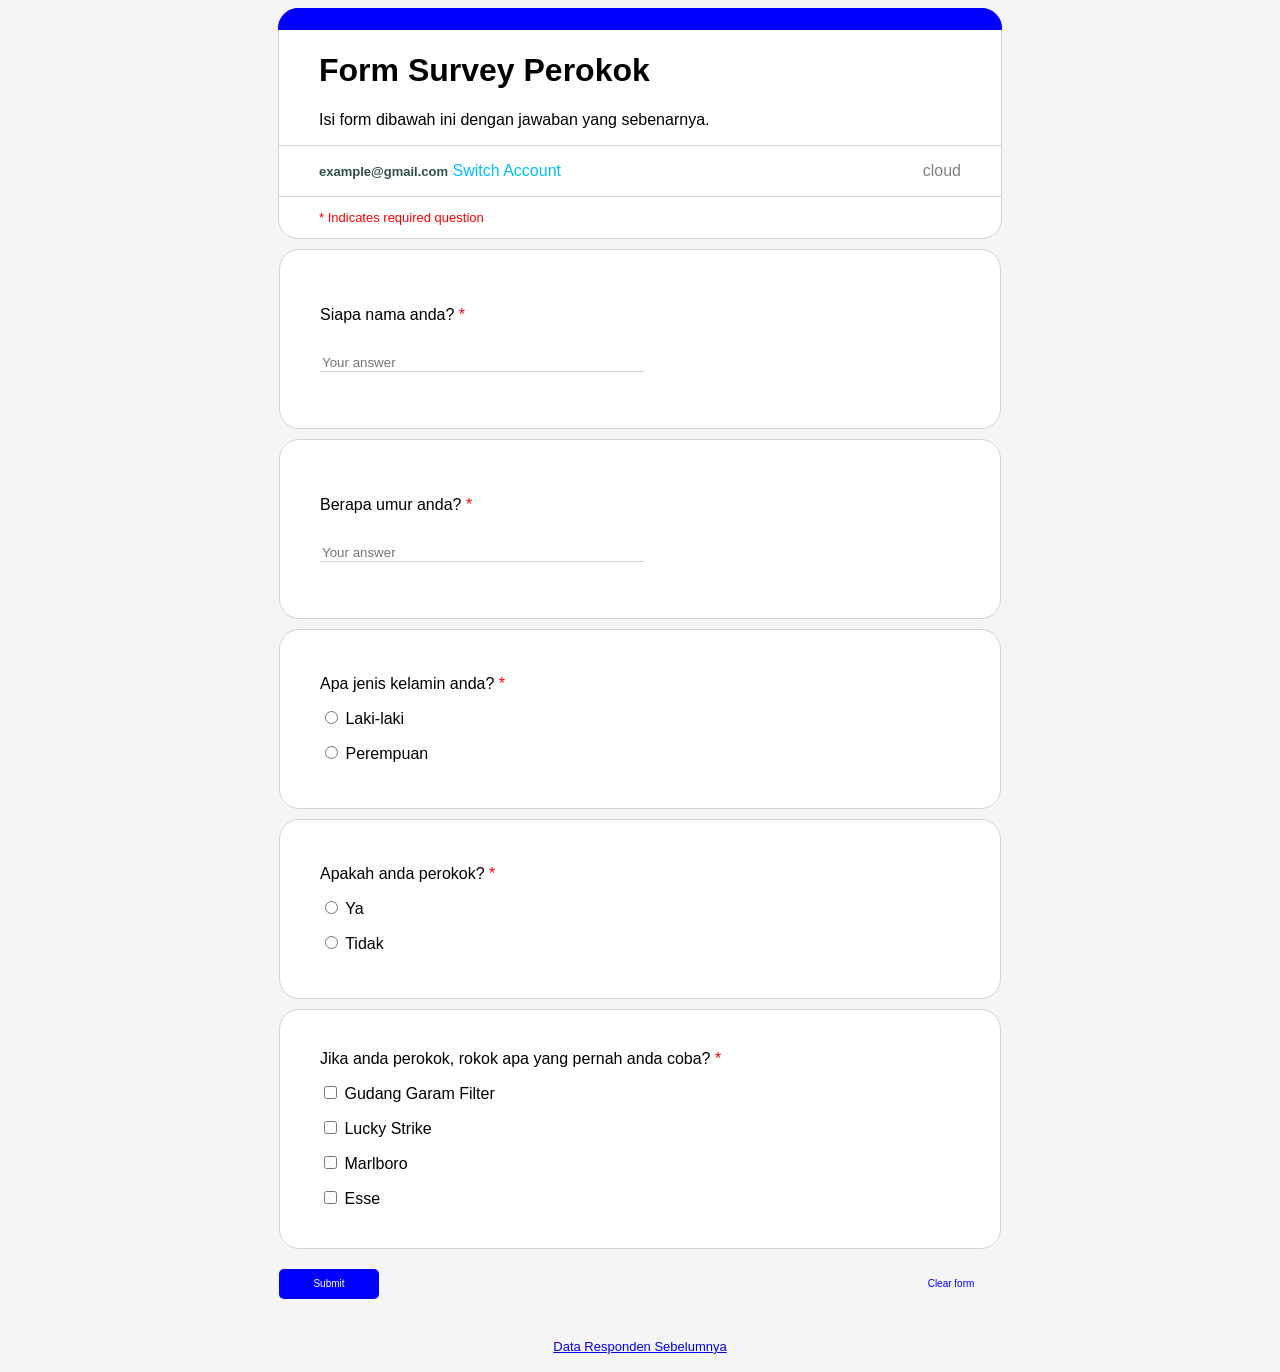
<file: index.html>
<!DOCTYPE html>
<html lang="en">
<head>
    <meta charset="UTF-8">
    <meta name="viewport" content="width=device-width, initial-scale=1.0">
    <title>Form Survey Perokok</title>
    <link rel="stylesheet" href="style.css">
</head>
<body>
    <header>
        <div class="heading">
            <div class="accent"></div>
            <h1 style="padding: 0 40px;">Form Survey Perokok</h1>
            <p style="padding: 0 40px;">Isi form dibawah ini dengan jawaban yang sebenarnya.</p>
            <div class="email">
                <p><b style="color: darkslategray; font-size: small;">example@gmail.com</b> <span style="color: deepskyblue;">Switch Account</span></p>
                <p style="color: gray;">cloud</p>
            </div>
            <p style="color: red; padding: 0 40px; font-size: small;">* Indicates required question</p>
        </div>
    </header>
    <div class="container">
        <form action="data.html" id="form-perokok">
            <div class="short">
                <label for="nama">Siapa nama anda? <span class="red">*</span></label>
                <input type="text" name="nama" id="nama" placeholder="Your answer">
            </div>
            <div class="short">
                <label for="umur">Berapa umur anda? <span class="red">*</span></label>
                <input type="number" name="umur" id="umur" placeholder="Your answer">
            </div>
            <div class="radio">
                <label for="m">Apa jenis kelamin anda? <span class="red">*</span></label>
                <div class="choice">
                    <input type="radio" name="gender" value="m" id="m">
                    <label for="m">Laki-laki</label>    
                </div>
                <div class="choice">
                    <input type="radio" name="gender" value="f" id="f">
                    <label for="f">Perempuan</label>
                </div>
            </div>
            <div class="radio">
                <label for="y">Apakah anda perokok? <span class="red">*</span></label>
                <div class="choice">
                    <input type="radio" name="smoke" value="y" id="y">
                    <label for="y">Ya</label>
                </div>
                <div class="choice">
                    <input type="radio" name="smoke" value="n" id="n">
                    <label for="n">Tidak</label>
                </div>
            </div>
            <div class="multi">
                <label for="gg">Jika anda perokok, rokok apa yang pernah anda coba? <span class="red">*</span></label>
                <div class="choice">
                    <input type="checkbox" name="cigs" id="gg">
                    <label for="gg">Gudang Garam Filter</label>
                </div>
                <div class="choice">
                    <input type="checkbox" name="cigs" id="ls">
                    <label for="ls">Lucky Strike</label>
                </div>
                <div class="choice">
                    <input type="checkbox" name="cigs" id="mb">
                    <label for="mb">Marlboro</label>
                </div>
                <div class="choice">
                    <input type="checkbox" name="cigs" id="es">
                    <label for="es">Esse</label>
                </div>
            </div>
            <div class="submit-reset">
                <button type="submit">Submit</button>
                <button type="reset">Clear form</button>
            </div>
        </form>
    </div>
    <div>
        <a href="data.html">Data Responden Sebelumnya</a>
    </div>

    <script>
        const form = document.getElementById("form-perokok")
        const storage = []

        form.addEventListener("submit", (event) => {
            event.preventDefault()
            const response = event.target
            window.localStorage.setItem("respondent", response)
        })
    </script>
</body>
</html>
</file>
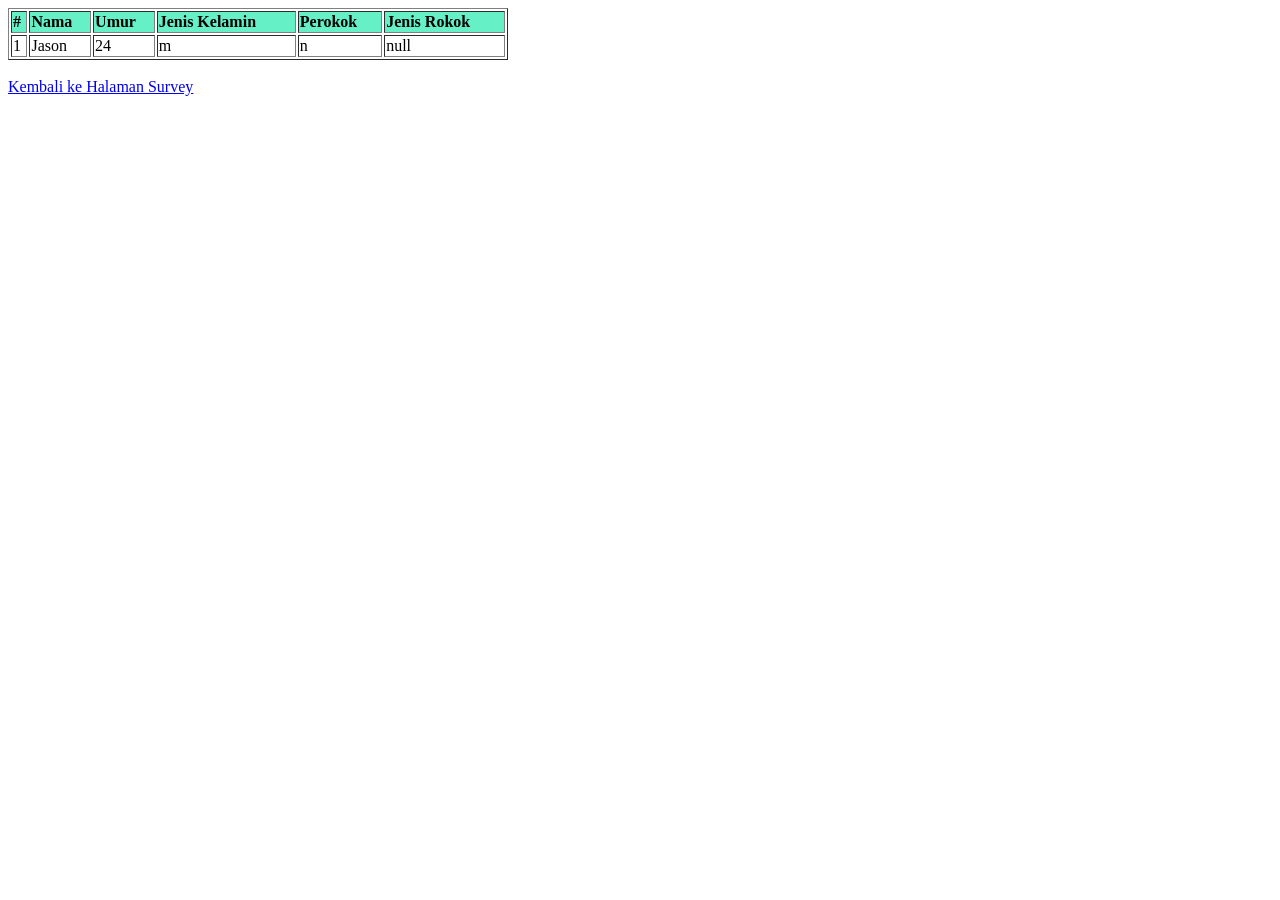
<file: data.html>
<!DOCTYPE html>
<html lang="en">
<head>
    <meta charset="UTF-8">
    <meta name="viewport" content="width=device-width, initial-scale=1.0">
    <title>Document</title>
</head>
<body>
    <div>
        <table border="1" width="500px">
            <thead bgcolor="65F0C5">
                <tr>
                    <td><b>#</b></td>
                    <td><b>Nama</b></td>
                    <td><b>Umur</b></td>
                    <td><b>Jenis Kelamin</b></td>
                    <td><b>Perokok</b></td>
                    <td><b>Jenis Rokok</b></td>
                </tr>
            </thead>
            <tbody>
                <tr>
                    <td>1</td>
                    <td>Jason</td>
                    <td>24</td>
                    <td>m</td>
                    <td>n</td>
                    <td>null</td>
                </tr>
            </tbody>
        </table>
    </div>
    <br>
    <div>
        <a href="index.html">Kembali ke Halaman Survey</a>
    </div>

    <script>
        
    </script>
</body>
</html>
</file>
<file: style.css>
body {
    font-family: Arial, Helvetica, sans-serif;
    background-color: whitesmoke;
}

.red {
    color: red;
}

.container, header {
    display: flex;
    justify-content: center;
    margin-bottom: 10px;
}

.heading {
    width: 722px;
    height: auto;
    background-color: white;
    border: 1px solid lightgray;
    border-radius: 20px;
    align-content: center;
}

.heading > h1, p:first , p:n {
    padding: 0 40px;
}

.accent {
    width: 100%;
    height: 20px;
    background-color: blue;
    border-top-left-radius: 20px;
    border-top-right-radius: 20px;
    border: 1px solid blue;
    transform: translateX(-1px) translateY(-1px);
}

.email {
    display: flex;
    justify-content: space-between;
    border: 1px solid lightgray;
    margin: 0;
    padding: 0 40px;
    border-left: 0;
    border-right: 0;
}

.container > form {
    display: flex;
    align-items: center;
    flex-direction: column;
    gap: 10px;
}

.short, .radio, .multi {
    background-color: white;
    border: 1px solid lightgray;
    border-radius: 20px;
    width: 640px;
    height: 178px;
    display: grid;
    grid-row: auto;
    align-content: center;
    padding: 0 40px;
}

.short {
    gap: 30px;
}

.short > input {
    border: none;
    border-bottom: 1px solid lightgray;
    width: 50%;
}

.radio {
    gap: 15px;
}

.multi {
    height: auto;
    padding: 40px 40px;
    gap: 15px;
}

.container > form > div:last-child {
    flex-direction: row;
    justify-content: space-between;
}

.submit-reset {
    display: flex;
    justify-content: space-between;
    width: 100%;
    margin: 10px 0 20px;
}

.submit-reset > button:first-child {
    border: 0;
    border-radius: 5px;
    width: 100px;
    height: 30px;
    background-color: blue;
    color: white;
    font-size: x-small;
}

.submit-reset > button:last-child {
    border: 0;
    width: 100px;
    height: 30px;
    background-color: whitesmoke;
    color: blue;
    font-size: x-small;
}

a {
    display: flex;
    justify-content: center;
    font-size: small;
    font-weight: lighter;
    padding: 10px;
}
</file>
